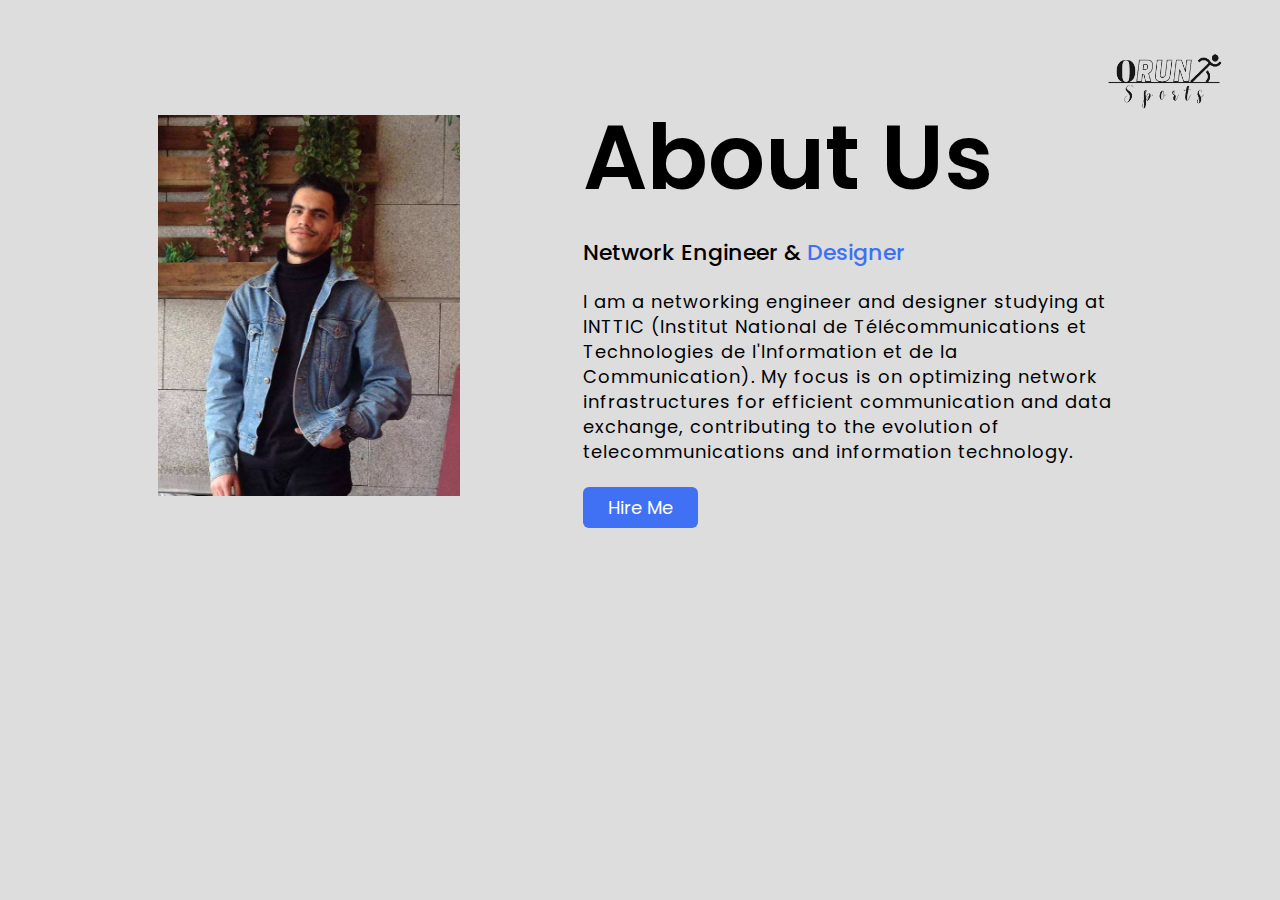
<file: abou.html>
<!DOCTYPE html>
<!-- Coding By CodingNepal - codingnepalweb.com -->
<html lang="en">
<head>
  <meta charset="UTF-8">
  <meta name="viewport" content="width=device-width, initial-scale=1.0">
  <meta http-equiv="X-UA-Compatible" content="ie=edge">
 <title> An About Us Page | CoderGirl </title>
  <!---Custom Css File!--->
  <link rel="stylesheet" href="css/about.css">
</head>
<body>

  <section class="about-us">
    <a href="index.html"><img src="img/1.png" class="imgag" alt=""></a>
    <div class="about">
      <img src="img/dadi.jpg" class="pic">
      <div class="text">
        <h2>About Us</h2>
        <h5>Network Engineer & <span>Designer</span></h5>
<p>I am a networking engineer and designer studying at INTTIC (Institut National de Télécommunications et Technologies de l'Information et de la Communication). My focus is on optimizing network infrastructures for efficient communication and data exchange, contributing to the evolution of telecommunications and information technology.</p>
        <div class="data">
        <a href="https://web.facebook.com/kader.dadi.908 "target="_blank" class="hire">Hire Me</a>
        </div>
      </div>
    </div>
  </section>
</body>
</html>
</file>
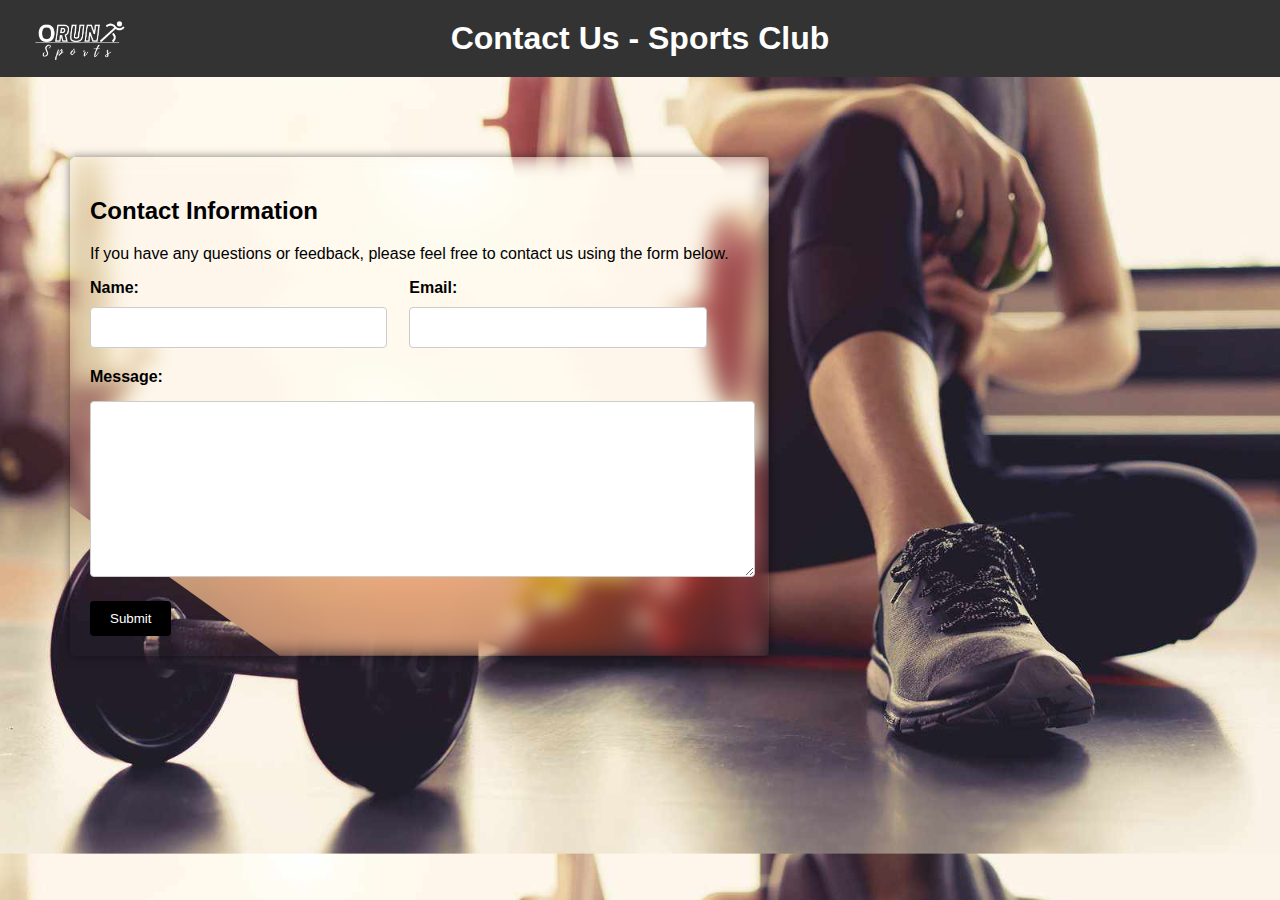
<file: contactus.html>
<!DOCTYPE html>
<html lang="en">
<head>
    <meta charset="UTF-8">
    <meta name="viewport" content="width=device-width, initial-scale=1.0">
    <title>Contact Us - Sports Club</title>
    <link rel="stylesheet" href="css/contact.css">
</head>
<body>
    <header>
        <h1>Contact Us - Sports Club</h1>
        <a href="index.html"><img src="img/2.png" alt=""></a>
    </header>
    <div class="container">
        <h2>Contact Information</h2>
        <p>If you have any questions or feedback, please feel free to contact us using the form below.</p>
        <form action="#" method="post">
            <div class="form-group">
                <div class="DIV">
                    <label class="name" for="name">Name:</label>
                    <input type="text" id="name" name="name" required>
                </div>  
                <div class="DIV">
                    <label class="name" for="name">Email:</label>
                    <input type="text" id="name" name="name" required>
                </div>
             
            </div>
   
                <label for="message">Message:</label>
                <textarea id="message" name="message" required></textarea>
        
        
            <button type="submit">Submit</button>
        </form>
        

        
    

    </div>
</body>
</html>
</file>
<file: css/about.css>
@import url('https://fonts.googleapis.com/css2?family=Poppins:wght@200;300;400;500&display=swap');

* {
    margin: 0;
    padding: 0;
    box-sizing: border-box;
    font-family: 'Poppins', sans-serif;
}

section .imgag {
    width: 130px;
    height: 140px;
    position: absolute;
    top: 10px;
    right: 50px;

}

.about-us {
    height: 100vh;
    width: 100%;
    padding: 90px 0;
    background: #ddd;
}

.pic {
    height: auto;
    width: 302px;
}

.about {
    width: 1130px;
    max-width: 85%;
    margin: 0 auto;
    display: flex;
    align-items: center;
    justify-content: space-around;
}

.text {
    width: 540px;
}

.text h2 {
    font-size: 90px;
    font-weight: 600;
    margin-bottom: 10px;

}

.text h5 {
    font-size: 22px;
    font-weight: 500;
    margin-bottom: 20px;
}

span {
    color: #4070f4;
}

.text p {
    font-size: 18px;
    line-height: 25px;
    letter-spacing: 1px;
}

.data {
    margin-top: 30px;
}

.hire {
    font-size: 18px;
    background: #4070f4;
    color: #fff;
    text-decoration: none;
    border: none;
    padding: 8px 25px;
    border-radius: 6px;
    transition: 0.5s;
}

.hire:hover {
    background: #000;
    border: 1px solid #4070f4;
}
</file>
<file: css/contact.css>
body {
    font-family: Arial, sans-serif;
    background-image: url(../img/contact.jpg);
    margin: 0;
    padding: 0;
    background-size: cover;
}

header {
    background-color: #333;
    color: #fff;
    text-align: center;
    padding: 20px;
    position: relative;
}

img {
    width: 100px;
    height: 100px;
    position: absolute;
    top: 50%;
    transform: translateY(-50%);
    left: 30px;
}

h1 {
    margin: 0;
}

.container {
    max-width: 800px;
    box-shadow: 0 0 10px rgba(0, 0, 0, 0.5);
    border-radius: 5px;
    float: left;
    margin-left: 70px;
    margin-top: 80px;
    padding: 20px;
    padding-right: 40px;
    position: relative;
    /* Added for relative positioning */
}

.container::before {
    content: '';
    background-image: url(../img/contact.jpg);
    filter: blur(10px);
    /* Adjust the blur amount */
    position: absolute;
    top: 0;
    left: 0;
    width: 100%;
    height: 100%;
    z-index: -1;
    clip-path: polygon(0% 0%,
            /* Top left */
            100% 0%,
            /* Top right */
            100% 100%,
            /* Bottom right */
            30% 100%,
            /* Bottom left */
            0% 70%
            /* Top left (to create a diagonal blur effect) */
        );
}

label {
    font-weight: bold;
}

input[type="text"],
input[type="email"],
textarea {
    width: 100%;
    padding: 12px;
    margin-bottom: 20px;
    border: 1px solid #ccc;
    border-radius: 4px;
}

textarea {
    height: 150px;
    margin-top: 15px;

}

.form-group {
    /* Arrange labels and inputs in a column */
    display: flex;
}

.form-group label {
    font-weight: bold;
}

.DIV {
    display: flex;
    float: left;
    flex-direction: column;
    width: 85%;
}

.DIV label {
    margin-bottom: 10px;
}

.form-group input[type="text"],
.form-group input[type="email"],
.form-group textarea {
    width: 85%;
    padding: 12px;
    border: 1px solid #ccc;
    border-radius: 4px;


}

.form-group input[type="email"] {
    margin-right: auto;
}

button {
    background-color: #000000;
    color: #fff;
    border: none;
    padding: 10px 20px;
    cursor: pointer;
    border-radius: 4px;
}

button:hover {
    background-color: #534f4f;
}

.msg {}
</file>
